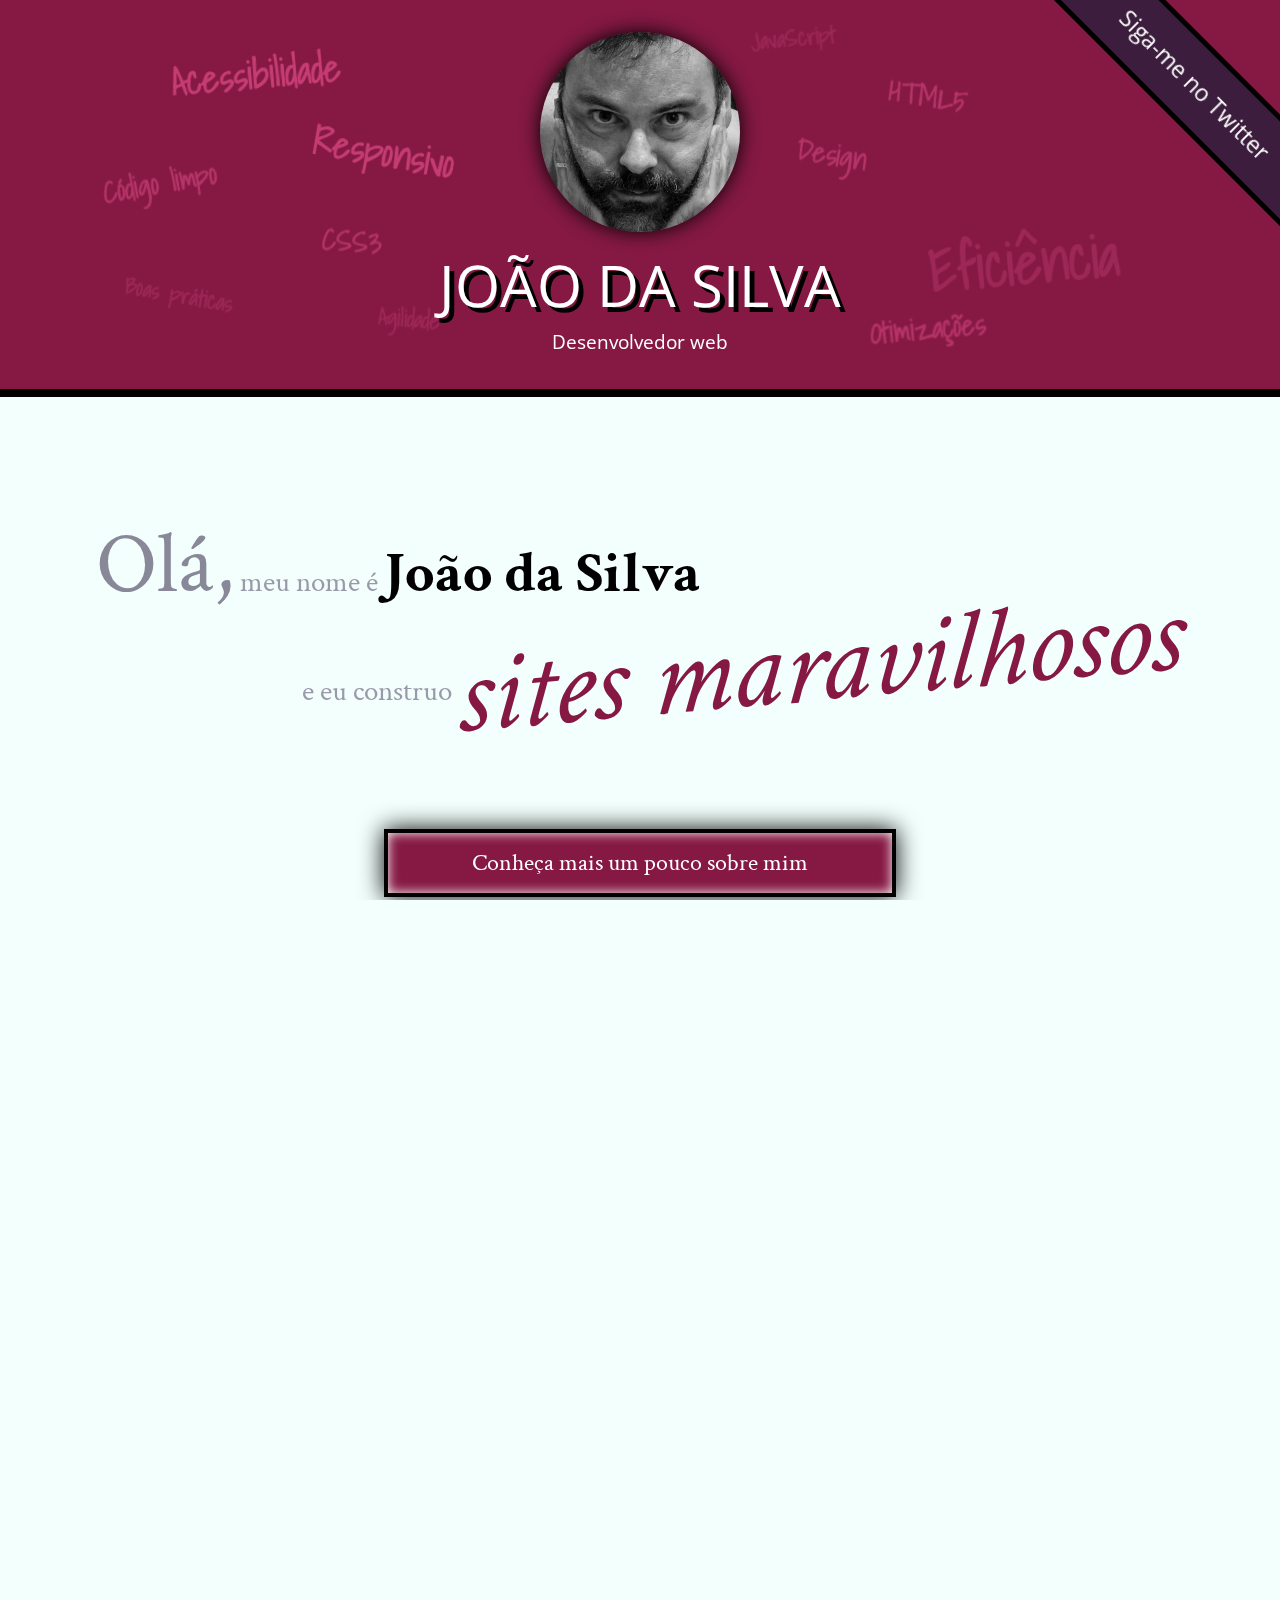
<file: HTML_e_CSS_Avancado/index.html>
<!DOCTYPE html>
<html lang="pt">
<head>
    <meta charset="UTF-8">
    <title>João da Silva - Desenvolvedor Web</title>
    <link rel="shortcut icon" href="imagens/favicon.png">
    <link rel="stylesheet" href="css/reset.css">
    <link rel="stylesheet" href="css/site.css">
    <link rel="stylesheet" href="css/index.css">
    <link rel="stylesheet" href="css/contato.css">
    <link rel="stylesheet" href="http://fonts.googleapis.com/css?family=Crimson+Text:400,400italic,600">
    <link rel="stylesheet" href="http://fonts.googleapis.com/css?family=Open+Sans+Condensed:700">
    <link rel="stylesheet" href="http://fonts.googleapis.com/css?family=Shadows+Into+Light">
</head>
<body>
    <header class="titulo-principal">
        <img class="foto-home" src="imagens/eu.jpg" alt="Foto de João da Silva">
        <h1>João da Silva</h1>
        <p class="subtitulo-principal">Desenvolvedor web</p>
        <ul class="palavras-home">
            <li class="palavra-home eficiencia">Eficiência</li>
            <li class="palavra-home boas-praticas">Boas práticas</li>
            <li class="palavra-home codigo-limpo">Código limpo</li>
            <li class="palavra-home css3">CSS3</li>
            <li class="palavra-home html5">HTML5</li>
            <li class="palavra-home javascript">JavaScript</li>
            <li class="palavra-home acessibilidade">Acessibilidade</li>
            <li class="palavra-home responsivo">Responsivo</li>
            <li class="palavra-home otimizacoes">Otimizações</li>
            <li class="palavra-home agilidade">Agilidade</li>
            <li class="palavra-home design">Design</li>
        </ul>
        <a class="banner-twitter" href="http://twitter.com/joaodasilva">Siga-me no Twitter</a>
    </header>
    <main>
        <section class="secao-inicio saudacao">
            <p class="saudacao"><span class="saudacao-inicio">Olá,</span> meu nome é <strong>João da Silva</strong> <span class="saudacao-ultima-linha">e eu construo <em>sites maravilhosos</em></span></p>
            <a class="botao-index" href="bio.html">Conheça mais um pouco sobre mim</a>
        </section>
        <section class="secao-inicio trabalhos">
            <h2>Trabalhos</h2>
            <ul>
                <li><img src="imagens/bmw.png" alt="Site da BMW"></li>
                <li><img src="imagens/ibm.png" alt="Site da IBM"></li>
                <li><img src="imagens/uol.png" alt="Site da UOL"></li>
            </ul>
            <a class="botao-index" href="portfolio.html">Veja mais</a>
        </section>
        <section class="secao-inicio blog">
            <h2>Blog</h2>
            <small>Últimos posts</small>
            <ol>
                <li class="mais-recente">
                    <a href="blog.html">O essencial de design responsivo</a>
                    <p class="inicio-post">
                        Design responsivo tem ganho cada vez mais atenção como técnica de desenvolvimento de páginas web para dispositivos móveis. Mas como começar?
                    </p>
                </li>
                <li>
                    <a href="blog.html">Por que fazer páginas acessíveis?</a>
                    <p class="inicio-post">
                        Tem se falado cada vez sobre acessibilidade na web. Há diversas técnicas e diretivas a serem seguidas, inclusive da própria W3C. Mas vale a pena investir nisso?
                    </p>
                </li>
                <li>
                    <a href="blog.html">JavaScript não obstrusivo</a>
                    <p class="inicio-post">
                        JavaScript é uma linguagem essencial hoje em dia para criar páginas ricas, interativas e dinâmicas. Porém, há alguns cuidados que devem ser tomados ao colocarmos código JavaScript em nossas páginas.
                    </p>
                </li>
            </ol>
            <a class="botao-index" href="blog.html">Veja mais</a>
        </section>
    </main>
    <footer>
        <h2>Vamos conversar?</h2>
        <p>Você pode entrar em contato comigo <a href="contato.html">por e-mail</a> ou pelo telefone <a href="tel:+551234567890">(12) 3456-7890</a></p>
    </footer>
</body>
</html>
</file>
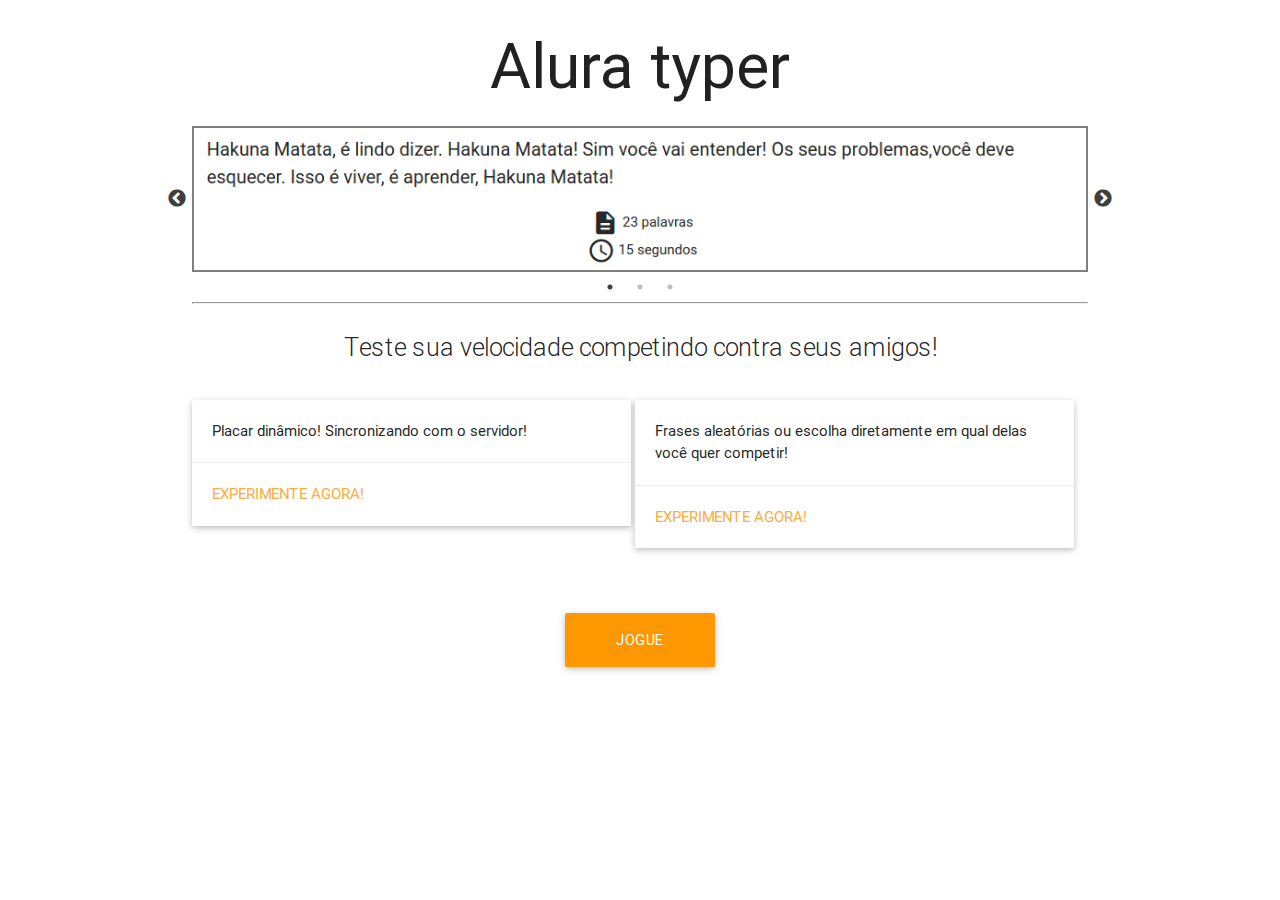
<file: jQuery/public/index.html>
<!DOCTYPE html>
<html lang="en">
<head>
    <meta charset="UTF-8">
    <title>Alura Typer</title>
    <link rel="stylesheet" href="css/libs/materialize.min.css">
    <link href="css/libs/google-fonts.css" rel="stylesheet">

    <link rel="stylesheet" type="text/css" href="slick/slick.css"/>
    <link rel="stylesheet" type="text/css" href="slick/slick-theme.css"/>

    <link href="css/index.css" rel="stylesheet">
</head>
<body>
    <section class="container">
        <h1 class="center titulo header">Alura typer</h1>
        <div class="slider">
            <img src="img/slide1.png" class="imagem-jogo">
            <img src="img/slide2.png" class="imagem-jogo">
            <img src="img/slide3.png" class="imagem-jogo">
        </div>
        <hr>
        <p class="flow-text center">Teste sua velocidade competindo contra seus amigos!</p>
        <div class="card">
           <div class="card-image">
             <!-- <img src="images/sample-1.jpg"> -->
           </div>
           <div class="card-content">
             <p>Placar dinâmico! Sincronizando com o servidor!</p>
           </div>
           <div class="card-action">
             <a href="principal.html">Experimente agora!</a>
           </div>
         </div>
         <div class="card">
           <div class="card-image">
             <!-- <img src="img/sl.jpg"> -->
           </div>
           <div class="card-content">
             <p>Frases aleatórias ou escolha diretamente em qual delas você quer competir!</p>
           </div>
           <div class="card-action">
             <a href="principal.html">Experimente agora!</a>
           </div>
         </div>

         <a class="waves-effect waves-light btn-large orange" id="botao-jogue" href="principal.html">Jogue agora!</a>

    </section>

    <script src="js/jquery.js"></script>
    <script src="slick/slick.min.js"></script>
    <script src="js/slider.js"></script>


</body>
</html>
</file>
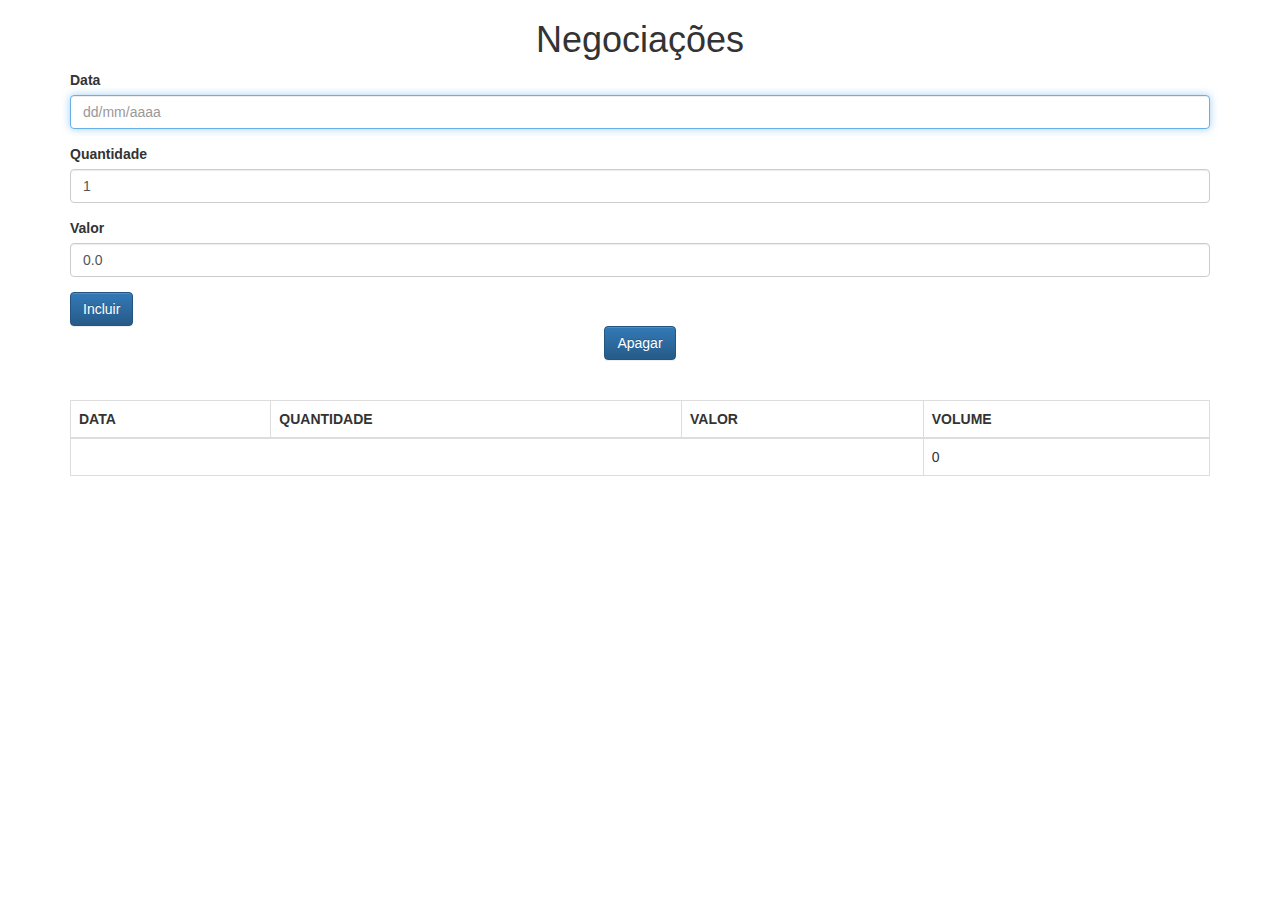
<file: JavaScript_ES_2015/aluraframe/client/index.html>
<!DOCTYPE html>
<html>
<head>
    <meta charset="UTF-8">
    <title>Negociações</title>
    <link rel="stylesheet" href="css/bootstrap.css">
    <link rel="stylesheet" href="css/bootstrap-theme.css">
    <script src="js/app/polyfill/es6.js"></script>
    
</head>
<body class="container">
    
    <h1 class="text-center">Negociações</h1>
    
    <div id="mensagemView"></div>
    
    <form class="form" onsubmit="negociacaoController.adiciona(event)">
        
        <div class="form-group">
            <label for="data">Data</label>
            <input type="text" placeholder="dd/mm/aaaa" id="data" class="form-control" required autofocus/>        
        </div>    
        
        <div class="form-group">
            <label for="quantidade">Quantidade</label>
            <input type="number" min="1" step="1" id="quantidade" class="form-control" value="1" required/>
        </div>
        
        <div class="form-group">
            <label for="valor">Valor</label>
            <input id="valor" type="number" class="form-control"  min="0.01" step="0.01" value="0.0" required />
        </div>
        
        <button class="btn btn-primary" type="submit">Incluir</button>
    </form>
    
    <div class="text-center">
        <button onclick="negociacaoController.apaga()" class="btn btn-primary text-center" type="button">
            Apagar
        </button>
    </div> 
    <br>
    <br>
    
    <div id="negociacoesView"></div>
    <script src="js/app/polyfill/fetch.js"></script>
    <script src="js/app/models/Negociacao.js"></script>
    <script src="js/app/controllers/NegociacaoController.js"></script>
    <script src="js/app/helpers/DateHelper.js"></script>
    <script src="js/app/models/ListaNegociacoes.js"></script>
    <script src="js/app/views/View.js"></script>
    <script src="js/app/views/NegociacoesView.js"></script>
    <script src="js/app/models/Mensagem.js"></script>
    <script src="js/app/views/MensagemView.js"></script>
    <script src="js/app/services/ProxyFactory.js"></script>
    <script src="js/app/helpers/Bind.js"></script>
    <script src="js/app/services/NegociacaoService.js"></script>
    <script src="js/app/services/HttpService.js"></script>
    <script src="js/app/services/ConnectionFactory.js"></script>
    <script src="js/app/dao/NegociacaoDao.js"></script>
    <script>
        var negociacaoController = new NegociacaoController();
    </script>
    
</body>
</html>
</file>
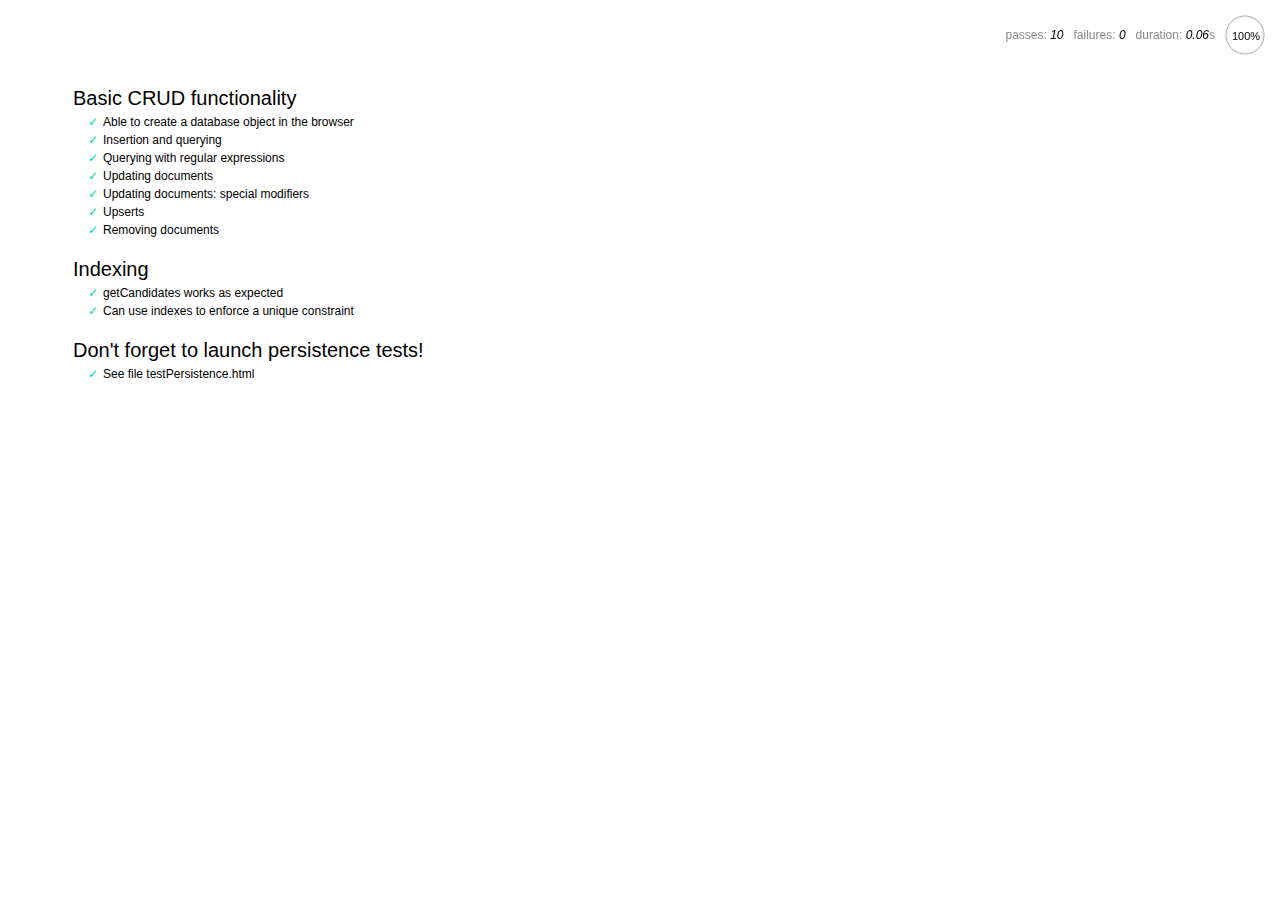
<file: jQuery/servidor/node_modules/nedb/browser-version/test/index.html>
<!DOCTYPE html>
<html>
<head>
  <meta charset="utf-8">
  <title>Mocha tests for NeDB</title>
  <link rel="stylesheet" href="mocha.css">
</head>
<body>
  <div id="mocha"></div>
  <script src="jquery.min.js"></script>
  <script src="chai.js"></script>
  <script src="underscore.min.js"></script>
  <script src="mocha.js"></script>
  <script>mocha.setup('bdd')</script>
  <script src="../out/nedb.min.js"></script>
  <script src="localforage.js"></script>
  <script src="nedb-browser.js"></script>
  <script>
    mocha.checkLeaks();
    mocha.globals(['jQuery']);
    mocha.run();
  </script>
</body>
</html>
</file>
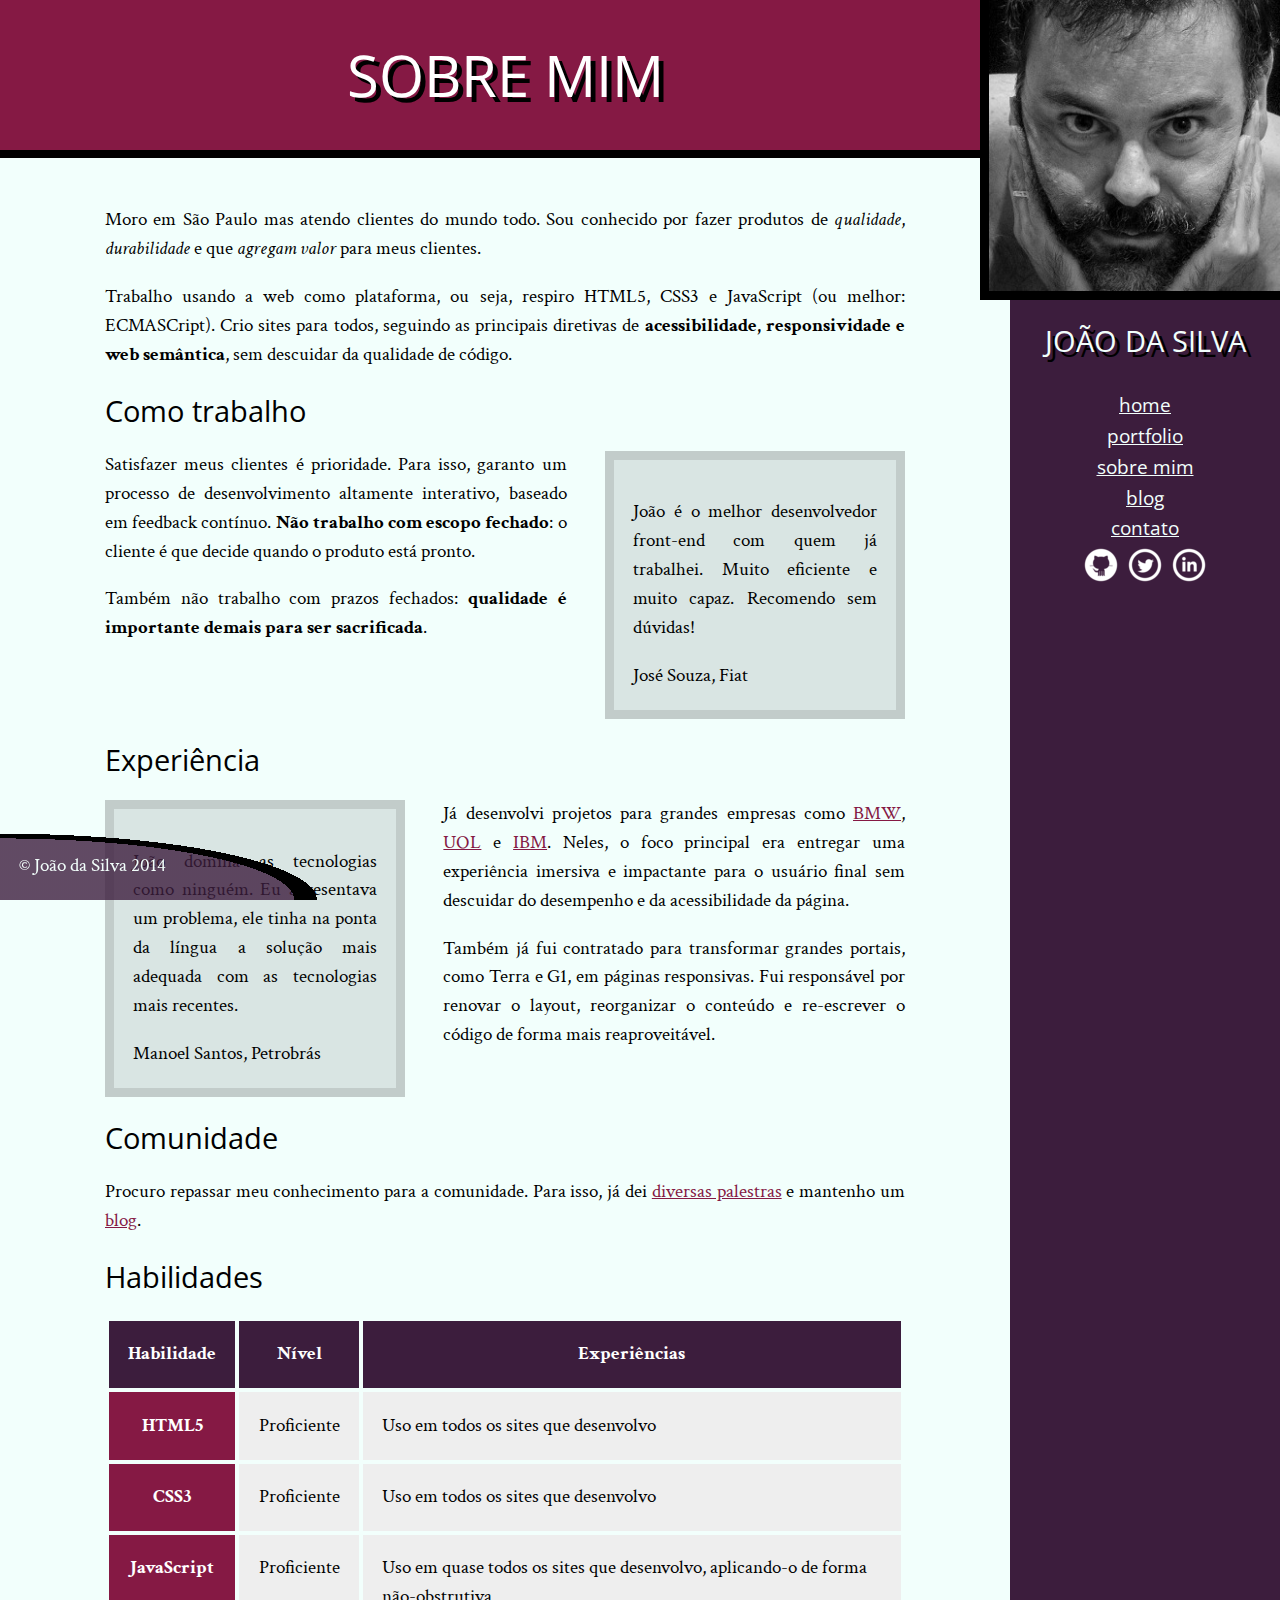
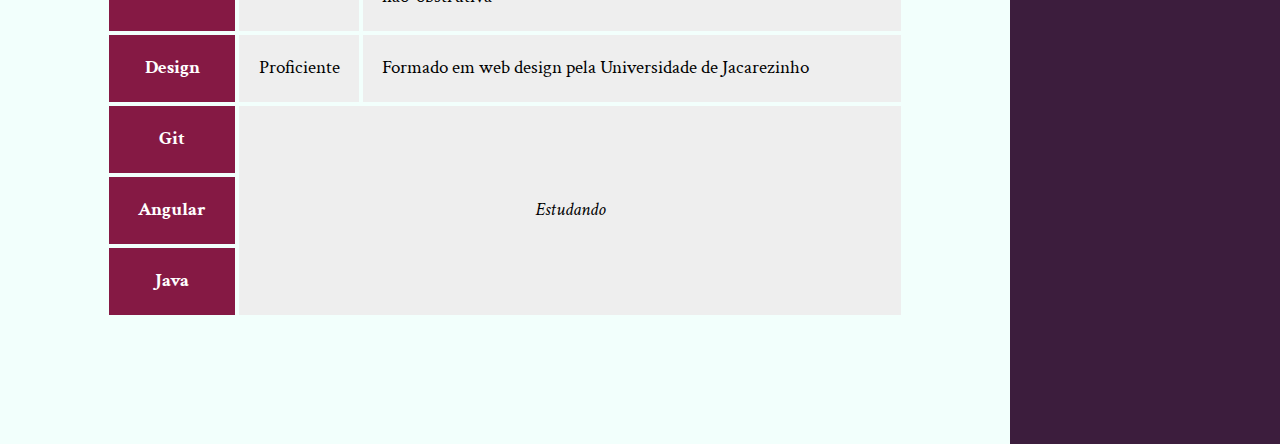
<file: HTML_e_CSS_Avancado/bio.html>
<!DOCTYPE html>
<html>
<head>
    <meta charset="utf-8">
    <title>João da Silva - Biografia</title>
    <link rel="icon" href="imagens/favicon.png">
    <link rel="stylesheet" href="css/reset.css">
    <link rel="stylesheet" href="css/site.css">
    <link rel="stylesheet" href="css/bio.css">
    <link rel="stylesheet" href="css/contato.css">
    <link rel="stylesheet" href="http://fonts.googleapis.com/css?family=Crimson+Text:400,400italic,600">
    <link rel="stylesheet" href="http://fonts.googleapis.com/css?family=Open+Sans+Condensed:700">
</head>
<body>
    <main>
        <h1 class="titulo-principal">Sobre mim</h1>
        <div class="container">
            <p>Moro em São Paulo mas atendo clientes do mundo todo. Sou conhecido por fazer produtos de <em>qualidade</em>, <em>durabilidade</em> e que <em>agregam valor</em> para meus clientes.</p>
            <p>Trabalho usando a web como plataforma, ou seja, respiro HTML5, CSS3 e JavaScript (ou melhor: ECMASCript). Crio sites para todos, seguindo as principais diretivas de <strong>acessibilidade, responsividade e web semântica</strong>, sem descuidar da qualidade de código.</p>
            <h2 class="subtitulo-texto">Como trabalho</h2>
            <blockquote class="citacao-bio fiat" tabindex="1">
                <p>João é o melhor desenvolvedor front-end com quem já trabalhei. Muito eficiente e muito capaz. Recomendo sem dúvidas!</p>
                <cite>José Souza, Fiat</cite>
            </blockquote>
            <p>Satisfazer meus clientes é prioridade. Para isso, garanto um processo de desenvolvimento altamente interativo, baseado em feedback contínuo. <strong>Não trabalho com escopo fechado</strong>: o cliente é que decide quando o produto está pronto.</p>
            <p>Também não trabalho com prazos fechados: <strong>qualidade é importante demais para ser sacrificada</strong>.</p>
            <h2 class="subtitulo-texto">Experiência</h2>
            <blockquote class="citacao-bio petrobras" tabindex="2">
                <p>João domina as tecnologias como ninguém. Eu apresentava um problema, ele tinha na ponta da língua a solução mais adequada com as tecnologias mais recentes.</p>
                <cite>Manoel Santos, Petrobrás</cite>
            </blockquote>
            <p>Já desenvolvi projetos para grandes empresas como <a href="http://bmw.com">BMW</a>, <a href="http://www.uol.com.br">UOL</a> e <a href="http://www.ibm.com.br">IBM</a>. Neles, o foco principal era entregar uma experiência imersiva e impactante para o usuário final sem descuidar do desempenho e da acessibilidade da página.</p>
            <p>Também já fui contratado para transformar grandes portais, como Terra e G1, em páginas responsivas. Fui responsável por renovar o layout, reorganizar o conteúdo e re-escrever o código de forma mais reaproveitável.</p>
            <h2 class="subtitulo-texto">Comunidade</h2>
            <p>Procuro repassar meu conhecimento para a comunidade. Para isso, já dei <a href="portfolio.html">diversas palestras</a> e mantenho um <a href="blog.html">blog</a>.</p>
            <h2 class="subtitulo-texto">Habilidades</h2>
            <table class="habilidades">
                <thead>
                    <tr>
                        <th>Habilidade</th>
                        <th>Nível</th>
                        <th>Experiências</th>
                    </tr>
                </thead>
                <tbody>
                    <tr>
                        <th>HTML5</th>
                        <td>Proficiente</td>
                        <td>Uso em todos os sites que desenvolvo</td>
                    </tr>
                    <tr>
                        <th>CSS3</th>
                        <td>Proficiente</td>
                        <td>Uso em todos os sites que desenvolvo</td>
                    </tr>
                    <tr>
                        <th>JavaScript</th>
                        <td>Proficiente</td>
                        <td>Uso em quase todos os sites que desenvolvo, aplicando-o de forma não-obstrutiva</td>
                    </tr>
                    <tr>
                        <th>Design</th>
                        <td>Proficiente</td>
                        <td>Formado em web design pela Universidade de Jacarezinho</td>
                    </tr>
                    <tr>
                        <th>Git</th>
                        <td colspan="2" rowspan="3">Estudando</td>
                    </tr>
                    <tr>
                        <th>Angular</th>
                    </tr>
                    <tr>
                        <th>Java</th>
                    </tr>
                </tbody>
            </table>
        </div>
    </main>
    <img src="imagens/eu.jpg" alt="Minha foto" class="minha-foto">
    <aside class="navegacao-site">
        <h1>João da Silva</h1>
        <nav>
            <ul>
                <li><a href="index.html">Home</a></li>
                <li><a href="portfolio.html">Portfolio</a></li>
                <li><a href="bio.html">Sobre mim</a></li>
                <li><a href="blog.html">Blog</a></li>
                <li><a href="contato.html">Contato</a></li>
            </ul>
        </nav>
        <ul class="icones-redes-sociais">
            <li>
                <a href="https://github.com/joaodasilva" class="github">
                    Github
                </a>
            </li>
            <li>
                <a href="https://twitter.com/joaodasilva" class="twitter">
                    Twitter
                </a>
            </li>
            <li>
                <a href="https://br.linkedin.com/pub/joão-da-silva/32/4/508" class="linkedin">
                    LinkedIn
                </a>
            </li>
        </ul>
    </aside>
    <footer class="rodape-pagina">
        &copy; João da Silva 2014
    </footer>
</body>
</html>
</file>
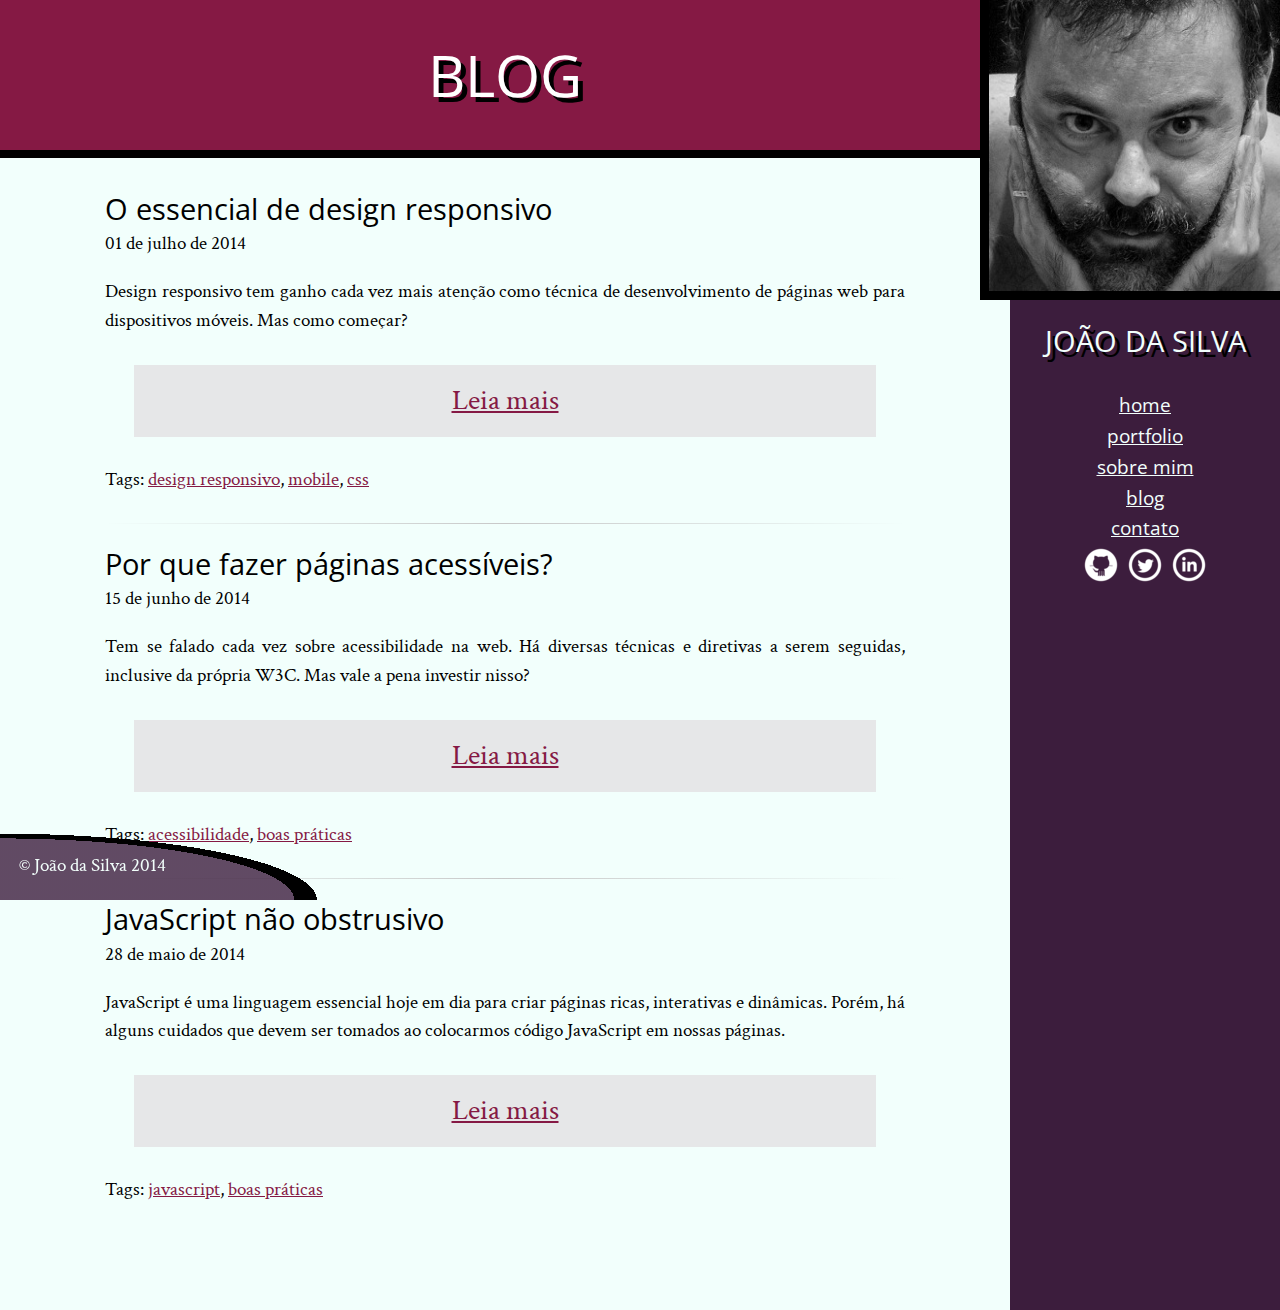
<file: HTML_e_CSS_Avancado/blog.html>
<!DOCTYPE html>
<html>
<head>
    <meta charset="utf-8">
    <title>Blog - João da Silva</title>
    <link rel="icon" href="imagens/favicon.png">
    <link rel="stylesheet" href="css/reset.css">
    <link rel="stylesheet" href="css/site.css">
    <link rel="stylesheet" href="css/blog.css">
    <link rel="stylesheet" href="css/contato.css">
    <link rel="stylesheet" href="http://fonts.googleapis.com/css?family=Crimson+Text:400,400italic,600">
    <link rel="stylesheet" href="http://fonts.googleapis.com/css?family=Open+Sans+Condensed:700">
</head>
<body>
    <main>
        <h1 class="titulo-principal">Blog</h1>
        <div class="container">
            <article class="post-blog">
                <h2 class="subtitulo-texto">O essencial de design responsivo</h2>
                <time datetime="2014-07-01">01 de julho de 2014</time>
                <p>Design responsivo tem ganho cada vez mais atenção como técnica de desenvolvimento de páginas web para dispositivos móveis. Mas como começar?</p>
                <a class="leia-mais" href="#">Leia mais</a>
                <footer>Tags: <a href="#">design responsivo</a>, <a href="#">mobile</a>, <a href="#">css</a></footer>
            </article>
            <article class="post-blog">
                <h2 class="subtitulo-texto">Por que fazer páginas acessíveis?</h2>
                <time datetime="2014-06-15">15 de junho de 2014</time>
                <p>Tem se falado cada vez sobre acessibilidade na web. Há diversas técnicas e diretivas a serem seguidas, inclusive da própria W3C. Mas vale a pena investir nisso?</p>
                <a class="leia-mais" href="#">Leia mais</a>
                <footer>Tags: <a href="#">acessibilidade</a>, <a href="#">boas práticas</a></footer>
            </article>
            <article class="post-blog">
                <h2 class="subtitulo-texto">JavaScript não obstrusivo</h2>
                <time datetime="2014-05-28">28 de maio de 2014</time>
                <p>JavaScript é uma linguagem essencial hoje em dia para criar páginas ricas, interativas e dinâmicas. Porém, há alguns cuidados que devem ser tomados ao colocarmos código JavaScript em nossas páginas.</p>
                <a class="leia-mais" href="#">Leia mais</a>
                <footer>Tags: <a href="#">javascript</a>, <a href="#">boas práticas</a></footer>
            </article>
        </div>
    </main>
    <img src="imagens/eu.jpg" alt="Minha foto" class="minha-foto">
    <aside class="navegacao-site">
        <h1>João da Silva</h1>
        <nav>
            <ul>
                <li><a href="index.html">Home</a></li>
                <li><a href="portfolio.html">Portfolio</a></li>
                <li><a href="bio.html">Sobre mim</a></li>
                <li><a href="blog.html">Blog</a></li>
                <li><a href="contato.html">Contato</a></li>
            </ul>
        </nav>
        <ul class="icones-redes-sociais">
            <li>
                <a href="https://github.com/joaodasilva" class="github">
                    Github
                </a>
            </li>
            <li>
                <a href="https://twitter.com/joaodasilva" class="twitter">
                    Twitter
                </a>
            </li>
            <li>
                <a href="https://br.linkedin.com/pub/joão-da-silva/32/4/508" class="linkedin">
                    LinkedIn
                </a>
            </li>
        </ul>
    </aside>
    <footer class="rodape-pagina">
        &copy; João da Silva 2014
    </footer>
</body>
</html>
</file>
<file: HTML_e_CSS_Avancado/css/site.css>
body {
    display: flex;
    flex-wrap: wrap;
    font-family: "Crimson Text", "Times New Roman", serif;
    background-color: #F2FFFC;
    font-size: 120%;
    line-height: 1.5;
}

h1,
h2,
.subtitulo-principal {
    font-family: "Open Sans Condensed", "Arial", sans-serif;
}

h1 {
    text-transform: uppercase;
    font-size: 3em;
    text-shadow: 5px 5px #000;
}

.titulo-principal {
    text-align: center;
    background-color: #851944;
    color: #FFF;
    padding: 2rem;
    border-bottom: .5rem solid #000;
}

.subtitulo-texto {
    font-size: 1.5em;
    clear: both;
}

main a {
    color: #851944;
}

main p {
    text-align: justify;
    margin: 1em 0;
}

.navegacao-site {
    width: calc(0.9 * 300px);
    text-align: center;
    background-color: #3C1D3D;
    color: #F2FFFC;
    padding: 1em;
    width: calc(0.9 * 300px);
    padding-top: calc(300px + 1em);
}

.navegacao-site a {
    color: inherit;
    font-family: "Open Sans Condensed", "Arial", sans-serif;
    text-transform: lowercase;
}

.navegacao-site h1 {
    font-size: 1.5em;
    margin-bottom: 1em;
}

.rodape-pagina {
    color: #F2FFFC;
    padding: 1em;
    clear: both;
    position: fixed;
    bottom: 0;
    left: 0;
    width: 100%;
    box-sizing: border-box;
    background-image: radial-gradient(ellipse at left bottom,
        rgba(60, 29, 61, 0.8),
        rgba(60, 29, 61, 0.8) 65%,
        black 65%,
        black 70%,
        transparent 70%,
        transparent);
    width:100%;
    background-size: 25% 100%;
    background-repeat: no-repeat;
}

.container {
    width: 80ch;
    margin-left: auto;
    margin-right: auto;
    padding: 1.5em 0;
}

strong {
    font-weight: bold;
}

em {
    font-style: italic;
}

.icones-redes-sociais li {
    display: inline-block;
}

.icones-redes-sociais a {
    width: 40px;
    height: 40px;
    display: block;
    text-indent: -99999px;
}

.github {
    background-image: url(../imagens/github.png);
}

.twitter {
    background-image: url(../imagens/twitter.png);
}

.linkedin {
    background-image: url(../imagens/linkedin.png);
}

main {
    flex-grow: 1;
    width: calc(100% - 0.9 * 300px);
    padding-bottom: 4em;
}

.minha-foto,
.navegacao-site {
    box-sizing: border-box;
}

.minha-foto {
    border-bottom: .5em solid black;
    border-left: .5em solid black;
    position: absolute;
    top: 0;
    right: 0;
    height: 300px;
}
main a:hover,
main a:focus,
footer a:hover,
footer a:focus{
    color: red;
}
.navegacao-site a:hover,
.navegacao-site a:focus{
    text-shadow: 0 0 2px pink;
}
</file>
<file: HTML_e_CSS_Avancado/css/index.css>
.foto-home {
    height: 200px;
    border-radius: 50%;
     box-shadow: 0 0 1em #000;
}
.saudacao p {
    font-size: 1.5em;
    color: #99A;
    line-height: 1;
    padding: 2em;
}
.saudacao-inicio {
    font-size: 3em;
    color: #889;
}
.saudacao-ultima-linha {
    text-align: right;
    display: block;
}
.saudacao strong {
    font-size: 2em;
    color: #000;
}
.saudacao em {
    color: #851944;
    font-size: 4em;
    display: inline-block;
    transform: rotate(-5deg) skew(-10deg);
    animation: flutua 1s infinite;
    animation-direction: alternate;
    animation-timing-function: ease-in-out;
    position: relative;
}
@keyframes flutua {
    from {
        top: -5px;
    }
    to {
        top: 5px;
    }
}
.botao-index {
    font-size: 1.25em;
    background-color: #851944;
    color: #FFF;
    padding: .5em;
    border: .2em solid black;
    width: 40ch;
    margin: 2em auto;
    display: block;
    text-align: center;
    box-shadow: 0 0 1em #000, inset 0 0 .5em #FFF;
    text-decoration: none;
    transition: .5s;
}
.botao-index:hover,
.botao-index:focus{
    background-color: #C54974;
    color: white;
    box-shadow: 0 0 1em #FA9;
}
.secao-inicio {
    padding: 2em;
}
.secao-inicio h2 {
    font-size: 3em;
    color: #FFF;
    text-transform: uppercase;
    margin-bottom: .5em;
    text-shadow: 2px 2px #000;
}
    .trabalhos {
    background-color: #3C1D3D;
    background-image: linear-gradient(135deg,
                        transparent,
                        transparent 14px,
                        rgba(0, 0, 0, 0.1) 14px,
                        rgba(0, 0, 0, 0.1) 15px,
                        transparent 15px,
                        transparent);
    background-size: 20px 20px;
    background-attachment: fixed;
}
.trabalhos h2 {
    color: #FFF;
}
.trabalhos ul {
    border: .5em solid black;
    display: flex;
}
.trabalhos li {
    flex: 1;
    border: .5em solid #000;
}
.trabalhos li:first-child {
    order: 2;
    transform: scale(1.2);
}
.trabalhos li:nth-child(2) {
    order: 1;
}
.trabalhos li:last-child {
    order: 3;
}
.trabalhos img {
    width: 100%;
    display: block;
}
.blog {
    position: relative;
    background-color: #999;
    background-image: linear-gradient(45deg,
                        transparent,
                        transparent 14px,
                        rgba(255, 255, 255, 0.1) 14px,
                        rgba(255, 255, 255, 0.1) 15px,
                        transparent 15px,
                        transparent);
    background-size: 20px 20px;
    background-attachment: fixed;
}
.blog small {
    position: relative;
    top: -2em;
}
.blog li {
    width: 30%;
}
.blog li a {
    color: #FCF;
    padding: .5em;
    display: block;
}
footer {
    background-color: #000;
    color: #FFF;
    padding: 2em;
}
footer h2 {
    font-size: 3em;
}
footer a {
    color: #F99;
}
main {
    width: 100%;
    padding-bottom: 0;
}
.palavra-home {
    font-family: "Shadows Into Light", cursive;
    font-weight: bold;
    color: #D5447E;
    position: absolute;
}
.eficiencia {
    top: 50%;
    left: 60%;
    transform: translate(-50%, -50%) translateZ(4px) rotate(-5deg) scale(.25);
    opacity: .3;
}

.boas-praticas {
    top: 70%;
    left: 20%;
    transform: translate(-50%, -50%) translateZ(1px) rotate(10deg) scale(.25);
    opacity: .3;
}

.codigo-limpo {
    top: 45%;
    left: 25%;
    transform: translate(-50%, -50%) translateZ(2px) rotate(-10deg) scale(.25);
    opacity: .6;
}

.css3 {
    top: 55%;
    left: 35%;
    transform: translate(-50%, -50%) translateZ(2px) rotate(5deg) scale(.25);
    opacity: .6;
}

.html5 {
    top: 30%;
    left: 65%;
    transform: translate(-50%, -50%) translateZ(2px) rotate(10deg) scale(.25);
    opacity: .6;
}

.javascript {
    top: 15%;
    left: 60%;
    transform: translate(-50%, -50%) translateZ(1px) rotate(-5deg) scale(.25);
    opacity: .3;
}

.acessibilidade {
    top: 30%;
    left: 35%;
    transform: translate(-50%, -50%) translateZ(3px) rotate(-5deg) scale(.25);
    opacity: .8;
}

.responsivo {
    top: 40%;
    left: 40%;
    transform: translate(-50%, -50%) translateZ(3px) rotate(10deg) scale(.25);
    opacity: .8;
}

.otimizacoes {
    top: 70%;
    left: 65%;
    transform: translate(-50%, -50%) translateZ(2px) rotate(-5deg) scale(.25);
    opacity: .6;
}

.agilidade {
    top: 75%;
    left: 35%;
    transform: translate(-50%, -50%) translateZ(1px) rotate(5deg) scale(.25);
    opacity: .3;
}

.design {
    top: 40%;
    left: 60%;
    transform: translate(-50%, -50%) translateZ(2px) rotate(10deg) scale(.25);
    opacity: .6;
}
.titulo-principal {
    position: relative;
}
.blog .inicio-post {
    position: absolute;
    top: 5em;
    height: 8em;
    left: 30%;
    right: 4em;
    background-color: #F2FFFC;
    color: #000;
    padding: 1.5em;
    display: none;
}
.blog .mais-recente {
    background-color: #F2FFFC;
}
.blog .mais-recente a {
    color: #F26;
}
.banner-twitter{
    width: 14em;
    line-height: 1;
    padding: 1em 0;
    box-sizing: border-box;

    text-align: center;
    text-decoration: none;
    background-color: #3C1D3D;
    color: white;
    border: .25em solid black;

    font-size: 1.2em;
    font-family: "Open Sans Condensed", sans-serif;

    position: absolute;
    top: 0;
    right: 0;
    transform-origin: 0 0;
    transform: translate(calc(.707 * (3.5em - 100%) + 100%), calc(-.707 * 3.5em)) rotate(45deg);

    animation: aparece 0.5s;
    animation-delay: 2s;
    animation-fill-mode: backwards;

}
.palavras-home{
    position: absolute;
    top: 0;
    left: 0;
    bottom: 0;
    right: 0;
    -webkit-animation: aparece 2s;
    animation: aparece 2s;
}
@keyframes aparece {
    0% {
        opacity: 0;
        transform: scale(0.001);
    }
    100%{
        opacity: 100%;
        transform: scale(1);
    }
}
.palavras-home li {
    font-size: 400%;
}
body{
    display: block;
    perspective: 6px;
    perspective-origin: 50% 160px;
}
html, body{
    height: 100%;
    overflow-x: hidden
}
.palavras-home, .titulo-principal {
    transform-style: preserve-3d;
}
.blog a:hover + .inicio-post,
.blog a:focus + .inicio-post{
    display: block;
}
.blog a:hover,
.blog a:focus {
    background-color: #F2FFFC;
    color: #F26;
}
.saudacao:hover em {
    animation-play-state: paused;
}
</file>
<file: HTML_e_CSS_Avancado/css/contato.css>
legend,
label[for="mensagem"] {
    font-weight: bold;
    margin-top: 1em;
}
label[for] {
    display: block;
}
input[type="text"],
input[type="email"],
textarea {
    /* Força o navegador a usar a mesma fonte da página */
    font-family: inherit;
    /* Inclusive o tamanho dela */
    font-size: 100%;
    padding: .25em .5em;
    width: 100%;
    box-sizing: border-box;
    border: 1px solid #ccc;
}
fieldset > fieldset {
    display: inline;
}
label[for="outro"] {
    display: inline;
}
input[name="outro-assunto"] {
    width: auto;
}
input:focus,
textarea:focus {
    background-color: #FFD;
}
input:invalid {
    box-shadow: 0 0 3px red;
}
button {
    /* Precisamos tirar a borda que o navegador coloca por padrão */
    border: 0;
    padding: .5em 1em;
    font-family: "Open Sans Condensed", sans-serif;
    background-color: #3C1D3D;
    color: white;
    font-size: 1.2em;
    /* Faz com que o botão apareça na direita */
    margin-left: auto;
    margin-top: 1em;
}
button:hover,
button:focus {
    background-color: #8C1D3D;
}
input[value="outro"] ~ input {
    display: none;
}
input[value="outro"]:checked ~ input {
    display: inline;
}
label[for="nome"]{
    position: relative;
}
label[for="nome"]:after {
    content: '';
    background-color: #666;
    background-repeat: no-repeat;
    background-image: url(../imagens/usuario.png);
    background-size: 50% 50%;
    background-position: center;
    height: 2em;
    width: 2em;
    position: absolute;
    top: 100%;
    left: 0;
}
#nome{
    width: calc(100% - 2em);
    position: relative;
    left: 2em;
}
label[for="email"]{
    position: relative;
}
label[for="email"]:after{
    content: '';
    width: 2em;
    height: 2em;
    background-color: #8C1D3D;
    background-size: 50% 50%;
    background-image: url(../imagens/email.png);
    background-position: center center;
    background-repeat: no-repeat;
    position: absolute;
    top: 100%;
    left: 0;
}
#email{
    position: relative;
    left: 2em;
    width: calc(100% - 2em);
}
</file>
<file: jQuery/public/css/libs/google-fonts.css>
/* fallback */
@font-face {
  font-family: 'Material Icons';
  font-style: normal;
  font-weight: 400;
  src: local('../../fonts/Material Icons'), local('../../fonts/MaterialIcons-Regular'), url(https://fonts.gstatic.com/s/materialicons/v17/2fcrYFNaTjcS6g4U3t-Y5ZjZjT5FdEJ140U2DJYC3mY.woff2) format('woff2');
}

.material-icons {
  font-family: 'Material Icons';
  font-weight: normal;
  font-style: normal;
  font-size: 24px;
  line-height: 1;
  letter-spacing: normal;
  text-transform: none;
  display: inline-block;
  white-space: nowrap;
  word-wrap: normal;
  direction: ltr;
  -webkit-font-feature-settings: 'liga';
  -webkit-font-smoothing: antialiased;
}
</file>
<file: jQuery/public/css/index.css>
.card{
	width: 49%;
	display: inline-block;
	vertical-align: top;
}


#botao-jogue{
	width: 150px;
	display: block;
	margin: 50px auto;
}

.imagem-jogo {
	border: 2px solid gray;
}

.slider {
	height: auto;
}

.slick-prev:before, .slick-next:before{
	color: black;
}
</file>
<file: jQuery/servidor/node_modules/nedb/browser-version/test/mocha.css>
@charset "UTF-8";
body {
  font: 20px/1.5 "Helvetica Neue", Helvetica, Arial, sans-serif;
  padding: 60px 50px;
}

#mocha ul, #mocha li {
  margin: 0;
  padding: 0;
}

#mocha ul {
  list-style: none;
}

#mocha h1, #mocha h2 {
  margin: 0;
}

#mocha h1 {
  margin-top: 15px;
  font-size: 1em;
  font-weight: 200;
}

#mocha h1 a {
  text-decoration: none;
  color: inherit;
}

#mocha h1 a:hover {
  text-decoration: underline;
}

#mocha .suite .suite h1 {
  margin-top: 0;
  font-size: .8em;
}

#mocha h2 {
  font-size: 12px;
  font-weight: normal;
  cursor: pointer;
}

#mocha .suite {
  margin-left: 15px;
}

#mocha .test {
  margin-left: 15px;
}

#mocha .test:hover h2::after {
  position: relative;
  top: 0;
  right: -10px;
  content: '(view source)';
  font-size: 12px;
  font-family: arial;
  color: #888;
}

#mocha .test.pending:hover h2::after {
  content: '(pending)';
  font-family: arial;
}

#mocha .test.pass.medium .duration {
  background: #C09853;
}

#mocha .test.pass.slow .duration {
  background: #B94A48;
}

#mocha .test.pass::before {
  content: '✓';
  font-size: 12px;
  display: block;
  float: left;
  margin-right: 5px;
  color: #00d6b2;
}

#mocha .test.pass .duration {
  font-size: 9px;
  margin-left: 5px;
  padding: 2px 5px;
  color: white;
  -webkit-box-shadow: inset 0 1px 1px rgba(0,0,0,.2);
  -moz-box-shadow: inset 0 1px 1px rgba(0,0,0,.2);
  box-shadow: inset 0 1px 1px rgba(0,0,0,.2);
  -webkit-border-radius: 5px;
  -moz-border-radius: 5px;
  -ms-border-radius: 5px;
  -o-border-radius: 5px;
  border-radius: 5px;
}

#mocha .test.pass.fast .duration {
  display: none;
}

#mocha .test.pending {
  color: #0b97c4;
}

#mocha .test.pending::before {
  content: '◦';
  color: #0b97c4;
}

#mocha .test.fail {
  color: #c00;
}

#mocha .test.fail pre {
  color: black;
}

#mocha .test.fail::before {
  content: '✖';
  font-size: 12px;
  display: block;
  float: left;
  margin-right: 5px;
  color: #c00;
}

#mocha .test pre.error {
  color: #c00;
}

#mocha .test pre {
  display: inline-block;
  font: 12px/1.5 monaco, monospace;
  margin: 5px;
  padding: 15px;
  border: 1px solid #eee;
  border-bottom-color: #ddd;
  -webkit-border-radius: 3px;
  -webkit-box-shadow: 0 1px 3px #eee;
}

#report.pass .test.fail {
  display: none;
}

#report.fail .test.pass {
  display: none;
}

#error {
  color: #c00;
  font-size: 1.5  em;
  font-weight: 100;
  letter-spacing: 1px;
}

#stats {
  position: fixed;
  top: 15px;
  right: 10px;
  font-size: 12px;
  margin: 0;
  color: #888;
}

#stats .progress {
  float: right;
  padding-top: 0;
}

#stats em {
  color: black;
}

#stats a {
  text-decoration: none;
  color: inherit;
}

#stats a:hover {
  border-bottom: 1px solid #eee;
}

#stats li {
  display: inline-block;
  margin: 0 5px;
  list-style: none;
  padding-top: 11px;
}

code .comment { color: #ddd }
code .init { color: #2F6FAD }
code .string { color: #5890AD }
code .keyword { color: #8A6343 }
code .number { color: #2F6FAD }
</file>
<file: HTML_e_CSS_Avancado/css/bio.css>
.citacao-bio {
    background-color: #D9E5E3;
    border: .5em solid #C2CCCA;
    padding: 1em;
    margin: 1em 2em;
    width: 30ch;
    box-sizing: border-box;
    transition: box-shadow 1s, transform 1s;
    transition-delay: 1s, 0s;
}

blockquote:nth-of-type(even) {
    float: left;
    margin-left: 0;
}

blockquote:nth-of-type(odd) {
    float: right;
    margin-right: 0;
}

.citacao-bio:hover,
.citacao-bio:focus{
    transition-delay: 0s, 1s;
    box-shadow: 0 0 0 99999px rgba(0,0,0,.8);
}

.citacao-bio:nth-of-type(odd):hover,
.citacao-bio:nth-of-type(odd):focus {
    transform: scale(1.2) rotate(5deg);
}

.citacao-bio:nth-of-type(even):hover,
.citacao-bio:nth-of-type(even):focus {
    transform: scale(1.2) rotate(-5deg);
}
.habilidades th{
    background-color: #851944;
    color: white;
    font-weight: bold;
}
.habilidades thead th{
    background-color: #3C1D3D;
}
.habilidades td {
    background-color: #eee;
}
.habilidades th,
.habilidades td {
    padding: 1em;
}
.habilidades {
    border-collapse: separate;
    border-spacing: .25em;
    margin: 1em 0;
}
.habilidades [colspan] {
    text-align: center;
    font-style: italic;
}
.habilidades [rowspan] {
    vertical-align: middle;
}
</file>
<file: HTML_e_CSS_Avancado/css/blog.css>
.leia-mais {
    padding: .5em;
    margin: 1em;
    display: block;
    font-size: 1.5em;
    text-align: center;
    background-color: #E6E7E8;
}

.post-blog + .post-blog {
    padding-top: 1em;
    margin-top: 1.5em;
    background-image: linear-gradient(to right,
        rgba(200, 200, 200, 0),
        rgba(200, 200, 200, 1),
        rgba(200, 200, 200, 0));
    background-size: 100% 1px;
    background-repeat: no-repeat;
    background-position: top center;
}
</file>
